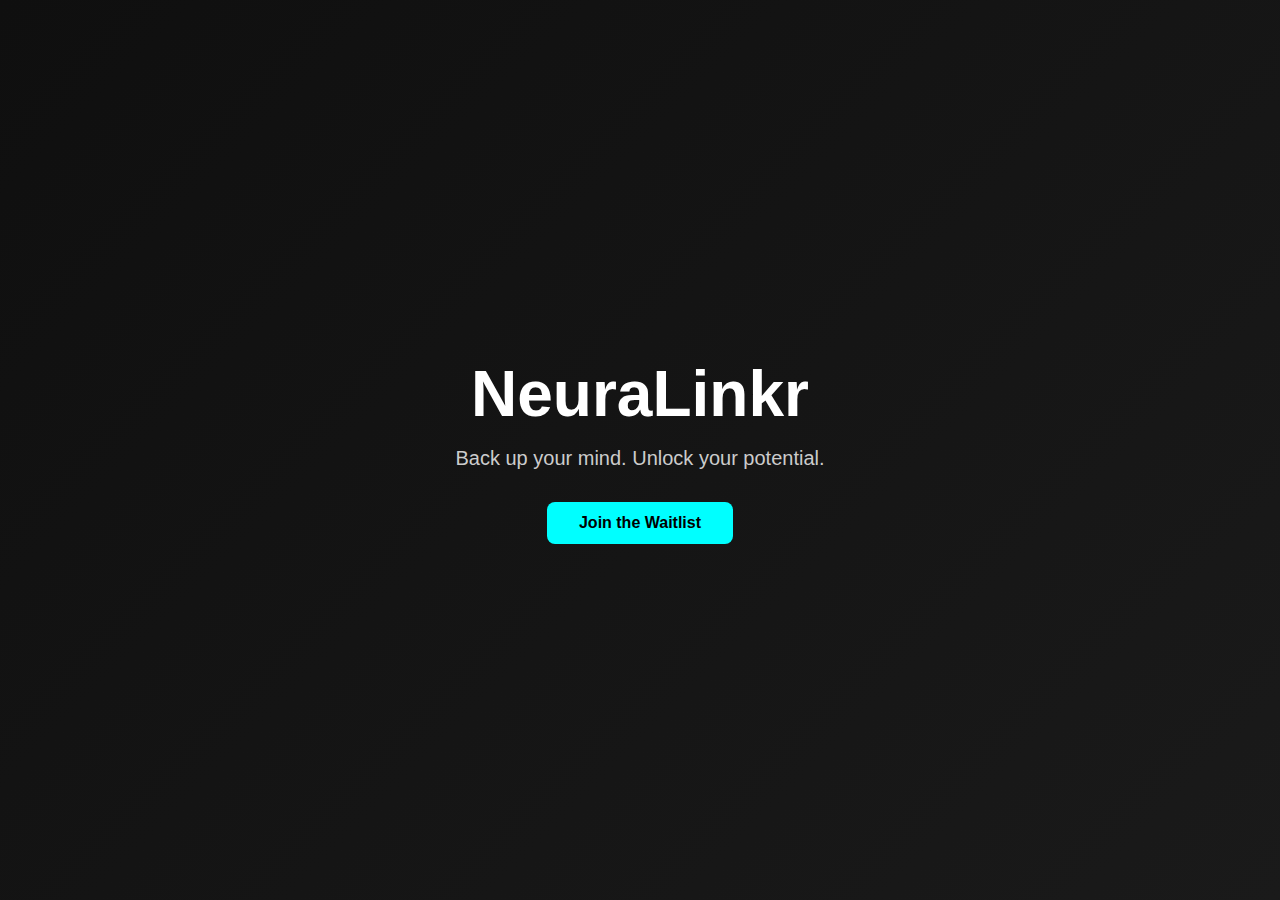
<file: index.html>
<!DOCTYPE html>
<html lang="en">
<head>
  <meta charset="UTF-8" />
  <meta name="viewport" content="width=device-width, initial-scale=1.0" />
  <title>NeuraLinkr</title>

<style>
  /* Reset */
*{
  margin: 0;
  padding: 0;
  box-sizing: border-box;
}

body, html {
  height: 100%;
  font-family: 'Segoe UI', Tahoma, Geneva, Verdana, sans-serif;
  background: linear-gradient(135deg, #0f0f0f, #1a1a1a);
  color: #fff;
  overflow: hidden;
}

.hero {
  height: 100vh;
  display: flex;
  align-items: center;
  justify-content: center;
  text-align: center;
  padding: 2rem;
}

.content {
  max-width: 600px;
}

h1 {
  font-size: 4rem;
  position: relative;
  color: #fff;
}

.glitch {
  color: white;
  position: relative;
  animation: glitch 2s infinite;
}

.glitch::before,
.glitch::after {
  content: attr(data-text);
  position: absolute;
  left: 0;
}

.glitch::before {
  color: #0ff;
  animation: glitchTop 2s infinite;
  z-index: -1;
}

.glitch::after {
  color: #f0f;
  animation: glitchBottom 2s infinite;
  z-index: -2;
}

@keyframes glitch {
  0% { transform: none; }
  20% { transform: skew(0.5deg); }
  40% { transform: skew(-0.5deg); }
  60% { transform: skew(0.8deg); }
  80% { transform: skew(-0.8deg); }
  100% { transform: none; }
}

@keyframes glitchTop {
  0%, 100% { transform: translate(0, 0); }
  10% { transform: translate(-2px, -2px); }
  20% { transform: translate(-3px, 2px); }
  30% { transform: translate(1px, -1px); }
  40% { transform: translate(-1px, 2px); }
  50% { transform: translate(-3px, -1px); }
}

@keyframes glitchBottom {
  0%, 100% { transform: translate(0, 0); }
  10% { transform: translate(2px, 2px); }
  20% { transform: translate(3px, -2px); }
  30% { transform: translate(-1px, 1px); }
  40% { transform: translate(1px, -2px); }
  50% { transform: translate(3px, 1px); }
}

.tagline {
  font-size: 1.25rem;
  margin: 1rem 0 2rem;
  color: #ccc;
}

.cta {
  display: inline-block;
  padding: 0.75rem 2rem;
  background: #0ff;
  color: #000;
  border-radius: 8px;
  font-weight: bold;
  text-decoration: none;
  transition: background 0.3s ease;
}

.cta:hover {
  background: #0cc;
}

</style>

</head>
<body>
  <section class="hero">
    <div class="content">
      <h1 class="glitch" data-text="NeuraLinkr">NeuraLinkr</h1>
      <p class="tagline">Back up your mind. Unlock your potential.</p>
      <a href="#" class="cta">Join the Waitlist</a>
    </div>
  </section>
</body>
</html>
</file>
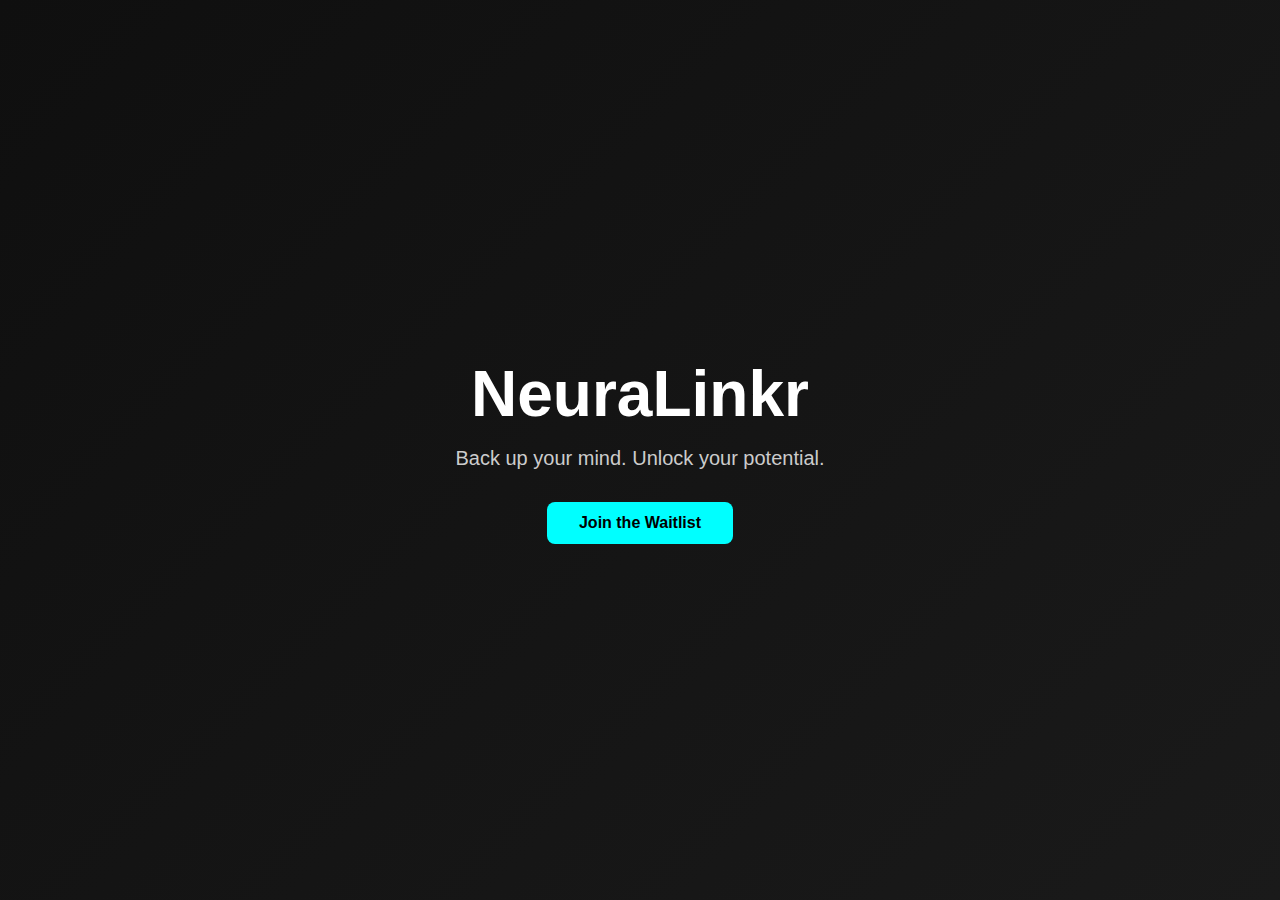
<file: neuralink.html>
<!DOCTYPE html>
<html lang="en">
<head>
  <meta charset="UTF-8" />
  <meta name="viewport" content="width=device-width, initial-scale=1.0" />
  <title>NeuraLinkr</title>
  <link rel="stylesheet" href="style.css" />
</head>
<body>
  <section class="hero">
    <div class="content">
      <h1 class="glitch" data-text="NeuraLinkr">NeuraLinkr</h1>
      <p class="tagline">Back up your mind. Unlock your potential.</p>
      <a href="#" class="cta">Join the Waitlist</a>
    </div>
  </section>
</body>
</html>
</file>
<file: style.css>
/* Reset */
* {
  margin: 0;
  padding: 0;
  box-sizing: border-box;
}

body, html {
  height: 100%;
  font-family: 'Segoe UI', Tahoma, Geneva, Verdana, sans-serif;
  background: linear-gradient(135deg, #0f0f0f, #1a1a1a);
  color: #fff;
  overflow: hidden;
}

.hero {
  height: 100vh;
  display: flex;
  align-items: center;
  justify-content: center;
  text-align: center;
  padding: 2rem;
}

.content {
  max-width: 600px;
}

h1 {
  font-size: 4rem;
  position: relative;
  color: #fff;
}

.glitch {
  color: white;
  position: relative;
  animation: glitch 2s infinite;
}

.glitch::before,
.glitch::after {
  content: attr(data-text);
  position: absolute;
  left: 0;
}

.glitch::before {
  color: #0ff;
  animation: glitchTop 2s infinite;
  z-index: -1;
}

.glitch::after {
  color: #f0f;
  animation: glitchBottom 2s infinite;
  z-index: -2;
}

@keyframes glitch {
  0% { transform: none; }
  20% { transform: skew(0.5deg); }
  40% { transform: skew(-0.5deg); }
  60% { transform: skew(0.8deg); }
  80% { transform: skew(-0.8deg); }
  100% { transform: none; }
}

@keyframes glitchTop {
  0%, 100% { transform: translate(0, 0); }
  10% { transform: translate(-2px, -2px); }
  20% { transform: translate(-3px, 2px); }
  30% { transform: translate(1px, -1px); }
  40% { transform: translate(-1px, 2px); }
  50% { transform: translate(-3px, -1px); }
}

@keyframes glitchBottom {
  0%, 100% { transform: translate(0, 0); }
  10% { transform: translate(2px, 2px); }
  20% { transform: translate(3px, -2px); }
  30% { transform: translate(-1px, 1px); }
  40% { transform: translate(1px, -2px); }
  50% { transform: translate(3px, 1px); }
}

.tagline {
  font-size: 1.25rem;
  margin: 1rem 0 2rem;
  color: #ccc;
}

.cta {
  display: inline-block;
  padding: 0.75rem 2rem;
  background: #0ff;
  color: #000;
  border-radius: 8px;
  font-weight: bold;
  text-decoration: none;
  transition: background 0.3s ease;
}

.cta:hover {
  background: #0cc;
}
</file>
